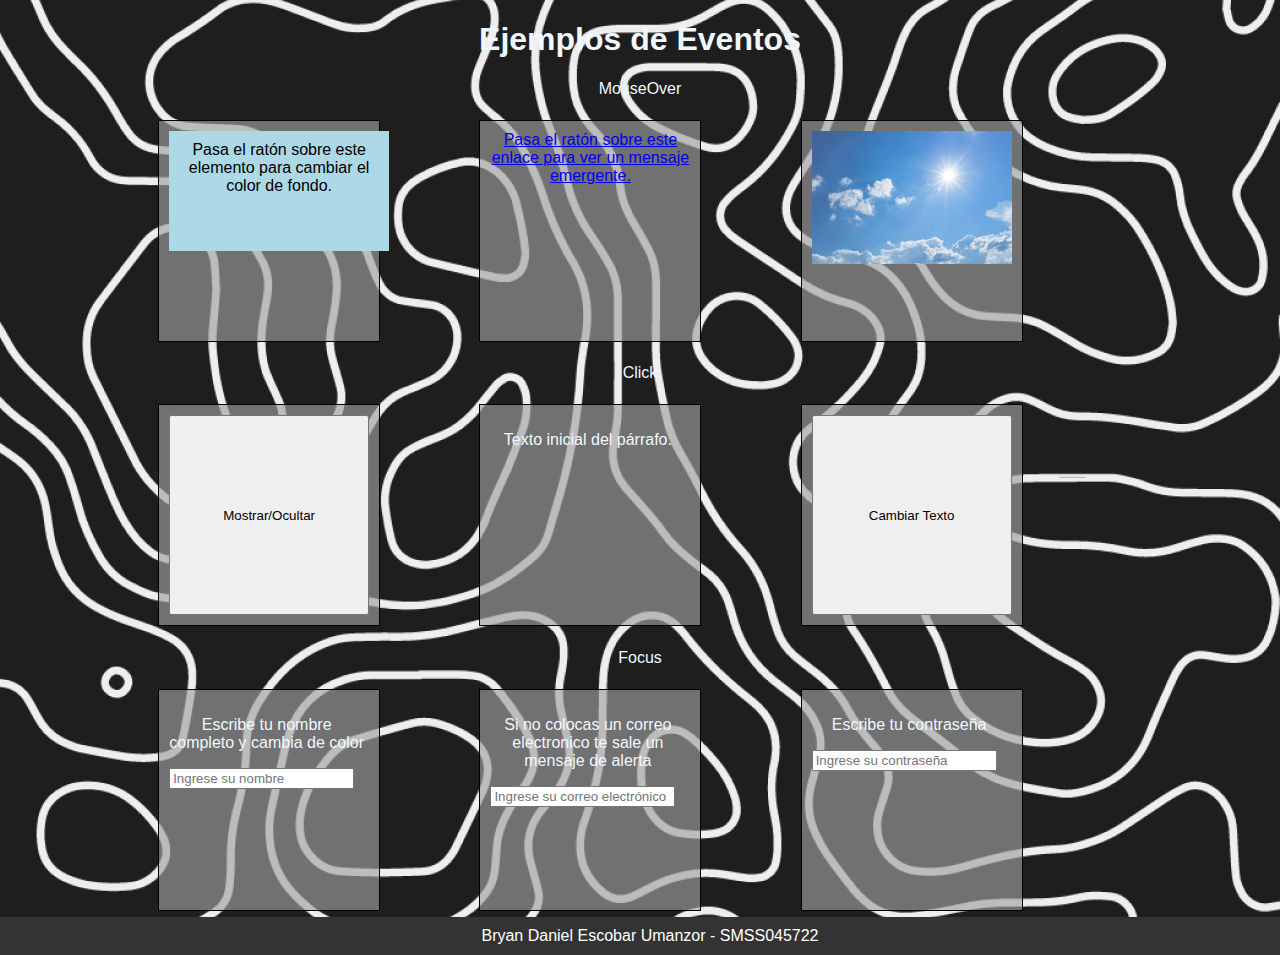
<file: index.html>
<!DOCTYPE html>
<html lang="es">
<head>
    <meta charset="UTF-8">
    <meta name="viewport" content="width=device-width, initial-scale=1.0">
    <title>Lab 2</title>
    <link rel="stylesheet" href="index.css">
</head>
<body>
    <h1>Ejemplos de Eventos</h1>
    <center><p>MouseOver</p></center>

<div class="container">
    <div class="caja">
        <div id="elemento1">Pasa el ratón sobre este elemento para cambiar el color de fondo.</div>
    </div>

    <div class="caja">
    <center><a href="#" id="enlace1">Pasa el ratón sobre este enlace para ver un mensaje emergente.</a></center>
    </div>

    <div class="caja">
    <img src="z1.jpg" id="imagen1" alt="Imagen a ampliar al pasar el ratón sobre ella.">
    </div>
</div>

<center><p>Click</p></center>
<div class="container">
<div class="caja">
    <button class="ejemplo" id="boton1" onclick="mostrarOcultarElemento()">Mostrar/Ocultar</button>
</div>

<div class="caja">
    <p class="ejemplo" id="parrafo1">Texto inicial del párrafo.</p>
</div>

<div class="caja">
    <button class="ejemplo" id="boton2" onclick="cambiarTextoParrafo()">Cambiar Texto</button>
</div>
</div>

<center><p>Focus</p></center>
<div class="container">
    <div class="caja">
        <div class="ejemplo">
            <p>Escribe tu nombre completo y cambia de color</p>
            <input type="text" id="campoEntrada" placeholder="Ingrese su nombre">
        </div>
    </div>

    <div class="caja">
        <div class="ejemplo">
            <p>Si no colocas un correo electronico te sale un mensaje de alerta</p>
            <input type="text" id="campoEntrada" placeholder="Ingrese su correo electrónico">
<div id="mensajeAyuda" style="display: none;">Por favor, ingrese una dirección de correo válida.</div>
        </div>
    </div>

    <div class="caja">
        <div class="ejemplo">
            <p>Escribe tu contraseña</p>
            <input type="password" id="clave" placeholder="Ingrese su contraseña">
<div id="mensajeError" style="display: none;">La contraseña debe tener al menos 8 caracteres.</div>
        </div>
    </div>
</div>

<footer>
    <div>Bryan Daniel Escobar Umanzor - SMSS045722</div>
</footer>

<script src="index.js"></script>
</body>
</html>
</file>
<file: index.css>
body {
    font-family: Arial, sans-serif;
    margin: 0;
    padding: 0;
    background-image: url(photo.jpg);
}

h1 {
    color: aliceblue;
    text-align: center;
}

footer {
    position: fixed;
    bottom: 0;
    width: 100%;
    background-color: #333;
    color: #fff;
    padding: 10px;
}

#elemento1 {
    width: 200px;
    height: 100px;
    background-color: lightblue;
    padding: 10px;
    text-align: center;
}

#imagen1 {
    width: 200px;
    transition: transform 0.5s ease-in-out;
}

#imagen1:hover {
    transform: scale(1.1);
}

.caja{
    display: grid;
    grid-template-columns: repeat(1, 1fr);
    grid-template-rows: repeat(1, 1fr);;
    background-color: rgba(160, 160, 160, 0.644);
    width: 200px;
    height: 200px;
    border: 1px solid #000;
    padding: 10px;
}

.container{
    display: grid;
    grid-template-columns: repeat(3, 8.5cm);
    grid-template-rows: repeat(1, 6.2cm);
    justify-content: center;
    align-items: center;
}

p{
    width: 195px;
    text-align: center;
    color: aliceblue;
}

#campoEntrada:focus {
    background-color: lightblue;
  }

#mensajeAyuda {
    color: red;
  }

#mensajeError {
    color: red;
  }

footer{
    background-color: #333;
    color: white;
    text-align: center;
    justify-content: center;
    padding: 10px;
    width: 100%;
    height: max-content;
    position: static;
}
</file>
